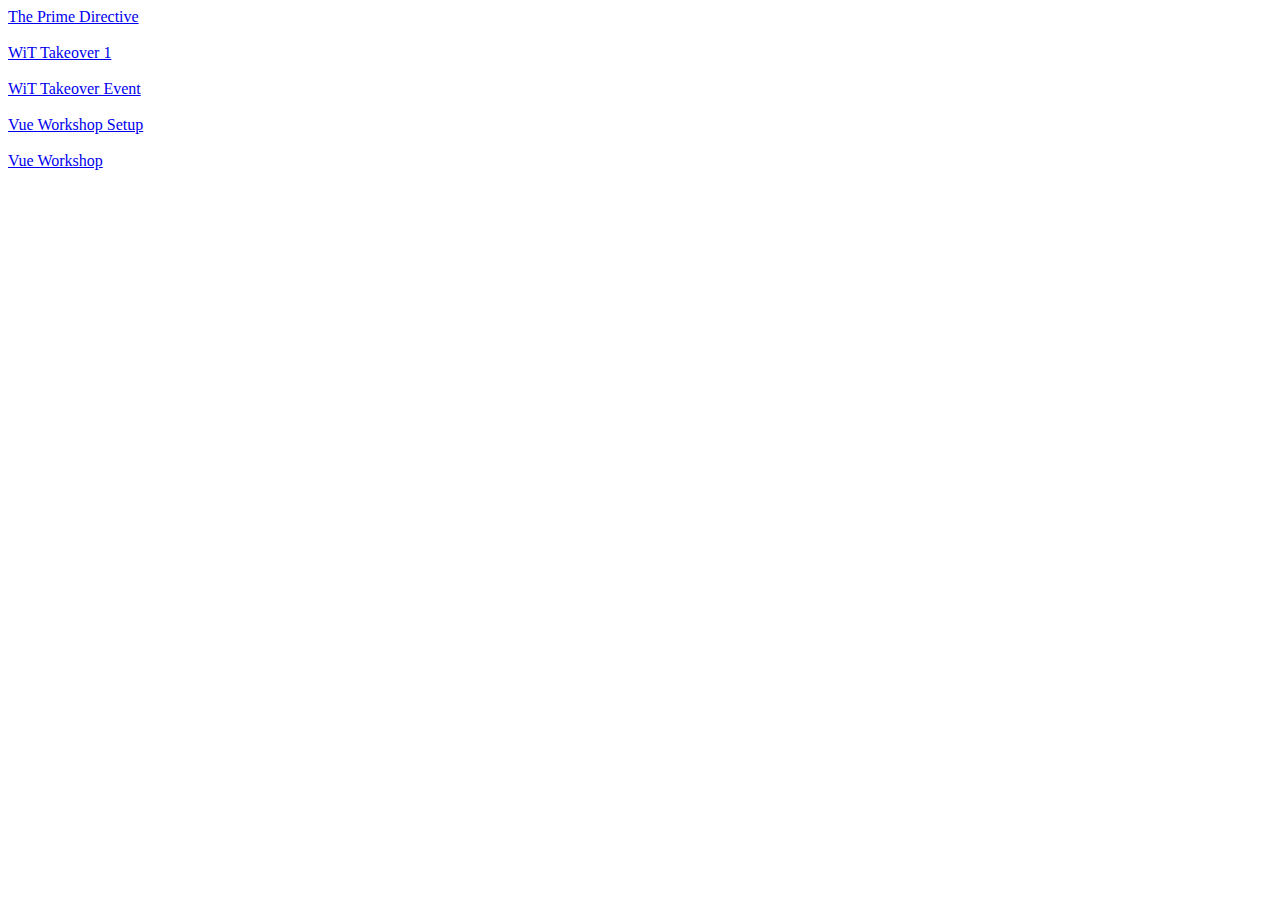
<file: index.html>
<html>
    <head>
        <title>JCMC - Slides</title>
    </head>
    <body>
        <a href="prime_directive/prime_1.html">The Prime Directive</a>
        <br /><br />
        <a href="prime_directive/takeover.html">WiT Takeover 1</a>
        <br /><br />
        <a href="prime_directive/takeover_intro.html">WiT Takeover Event</a>
        <br /><br />
        <a href="prime_directive/vue_workshop_setup">Vue Workshop Setup</a>
        <br /><br />
        <a href="prime_directive/vue_workshop">Vue Workshop</a>
    </body>
</html>
</file>
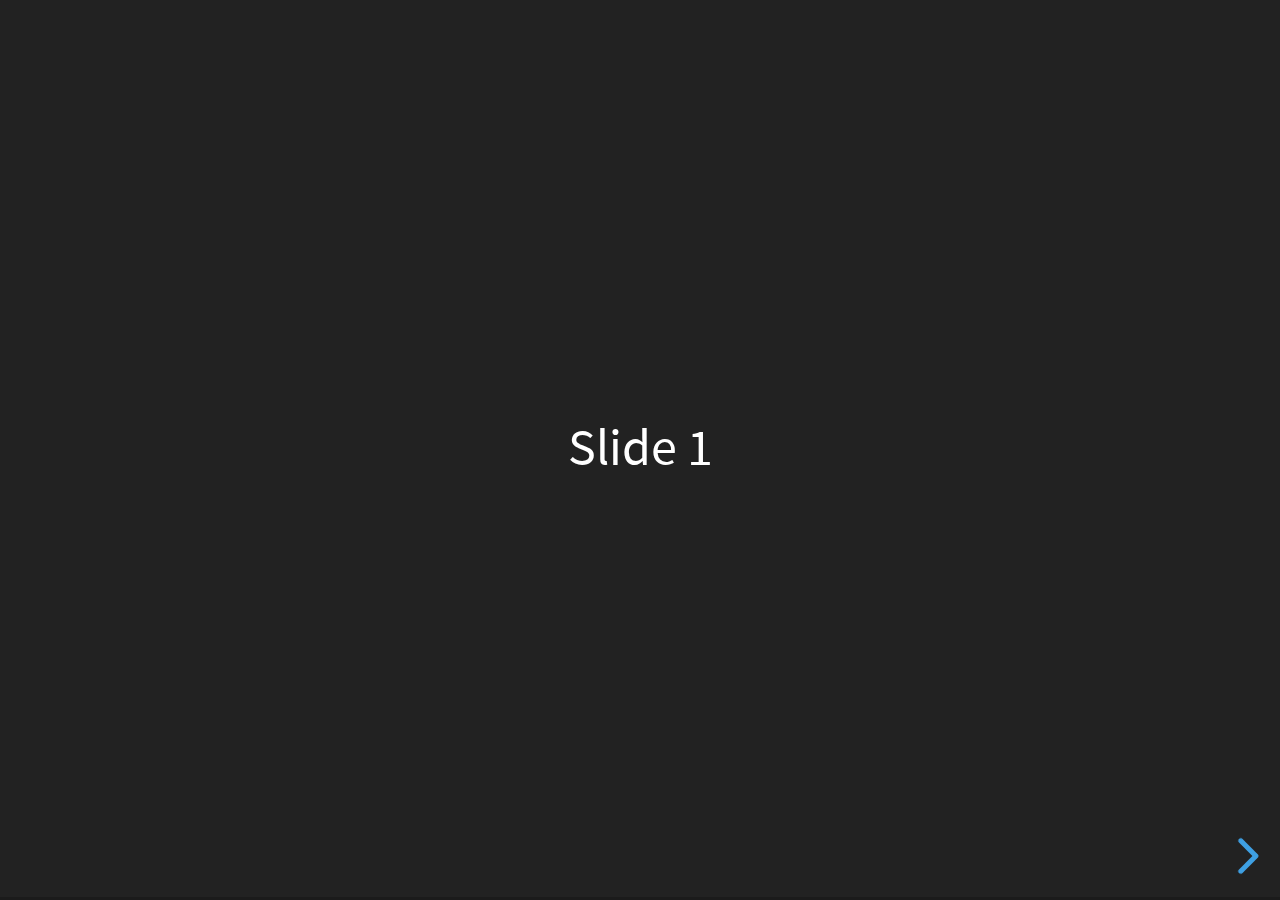
<file: prime_directive/index.html>
<!doctype html>
<html>
	<head>
		<meta charset="utf-8">
		<meta name="viewport" content="width=device-width, initial-scale=1.0, maximum-scale=1.0, user-scalable=no">

		<title>reveal.js</title>

		<link rel="stylesheet" href="css/reveal.css">
		<link rel="stylesheet" href="css/theme/black.css">

		<!-- Theme used for syntax highlighting of code -->
		<link rel="stylesheet" href="lib/css/zenburn.css">

		<!-- Printing and PDF exports -->
		<script>
			var link = document.createElement( 'link' );
			link.rel = 'stylesheet';
			link.type = 'text/css';
			link.href = window.location.search.match( /print-pdf/gi ) ? 'css/print/pdf.css' : 'css/print/paper.css';
			document.getElementsByTagName( 'head' )[0].appendChild( link );
		</script>
	</head>
	<body>
		<div class="reveal">
			<div class="slides">
				<section>Slide 1</section>
				<section>Slide 2</section>
			</div>
		</div>

		<script src="lib/js/head.min.js"></script>
		<script src="js/reveal.js"></script>

		<script>
			// More info about config & dependencies:
			// - https://github.com/hakimel/reveal.js#configuration
			// - https://github.com/hakimel/reveal.js#dependencies
			Reveal.initialize({
				dependencies: [
					{ src: 'plugin/markdown/marked.js' },
					{ src: 'plugin/markdown/markdown.js' },
					{ src: 'plugin/notes/notes.js', async: true },
					{ src: 'plugin/highlight/highlight.js', async: true, callback: function() { hljs.initHighlightingOnLoad(); } }
				]
			});
		</script>
	</body>
</html>
</file>
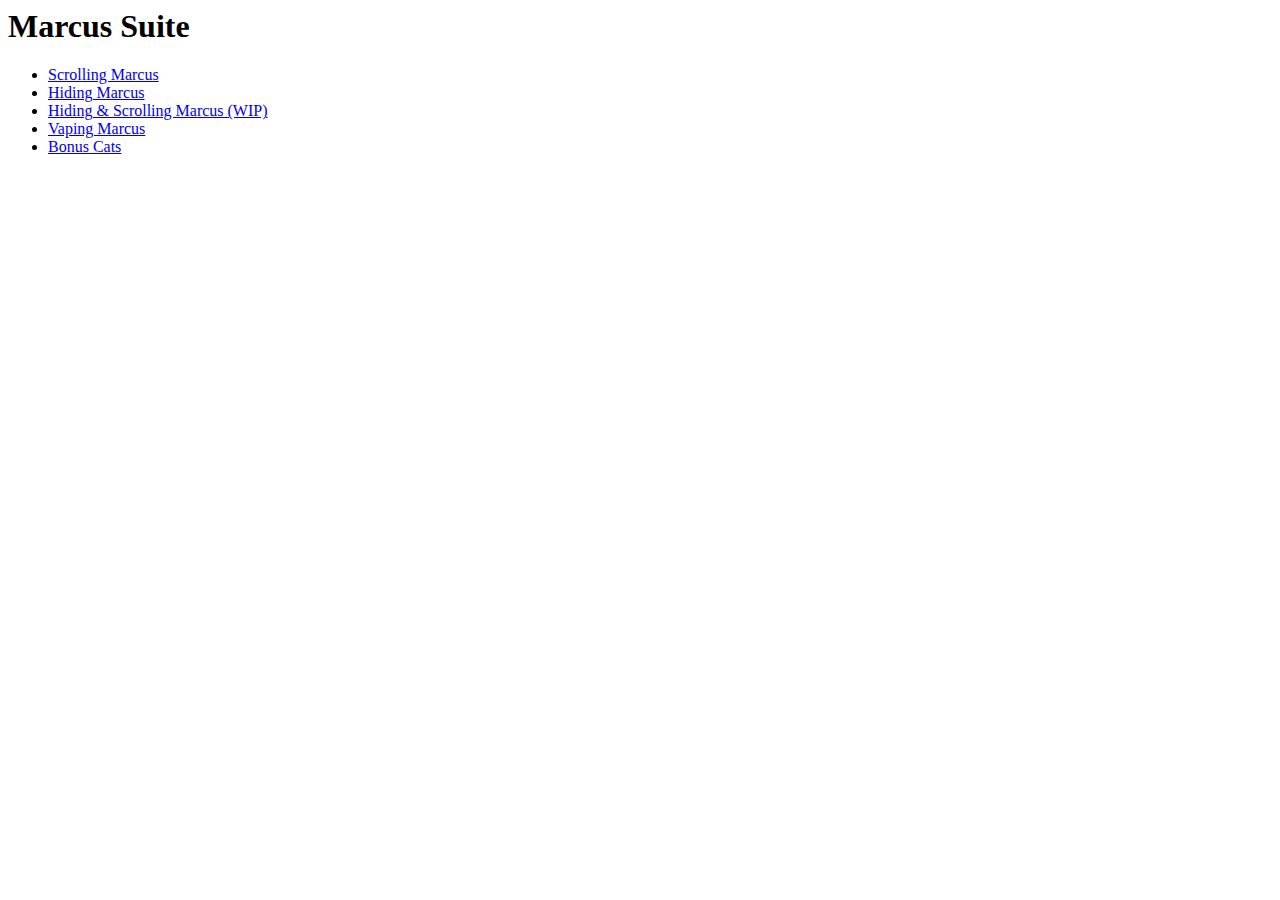
<file: prime_directive/marcus-suite/index.html>
<html>

<head>
    <title>Marcus Suite</title>
    
</head>

<body>
<h1>Marcus Suite</h1>
    <ul>
        <li>
            <a href="./scrolling-marcus">Scrolling Marcus</a>
        </li>
        <li>
            <a href="./hiding-marcus">Hiding Marcus</a>
        </li>
        <li>
            <a href="./hiding-and-scrolling-marcus">Hiding & Scrolling Marcus (WIP)</a>
        </<li>
        <li>
            <a href="./vaping-marcus">Vaping Marcus</a>
            </<li>
        <li>
            <a href="./bonus-cats">Bonus Cats</a>
            </<li>
    </ul>
</body>

</html>
</file>
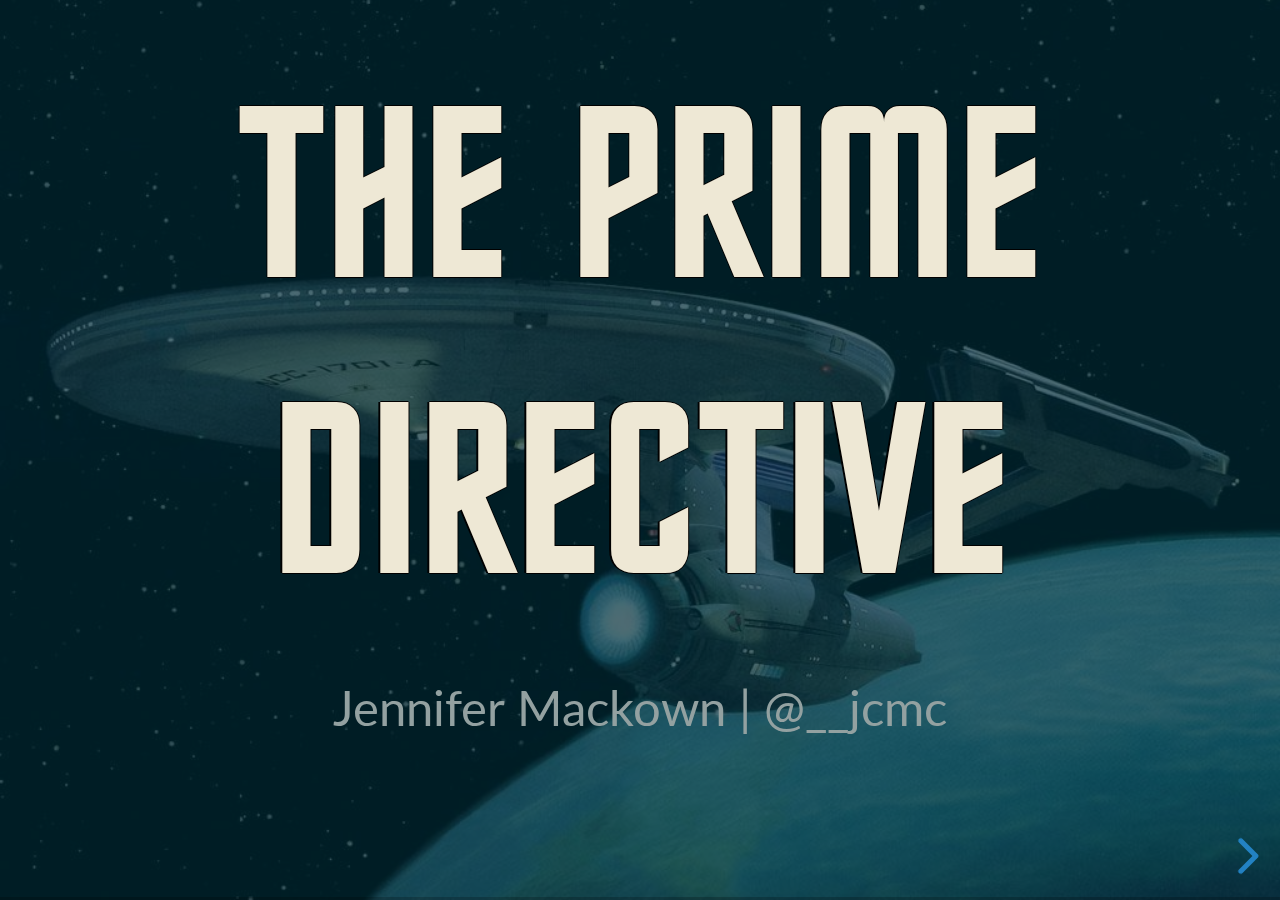
<file: prime_directive/prime_1.html>
<!doctype html>
<html lang="en">

<head>
    <meta charset="utf-8">

    <title>JCMC - The Prime Directive</title>

    <meta name="description" content="A framework for easily creating beautiful presentations using HTML">
    <meta name="author" content="Hakim El Hattab">

    <meta name="apple-mobile-web-app-capable" content="yes">
    <meta name="apple-mobile-web-app-status-bar-style" content="black-translucent">

    <meta name="viewport" content="width=device-width, initial-scale=1.0, maximum-scale=1.0, user-scalable=no">

    <link rel="stylesheet" href="css/reveal.css">
    <link rel="stylesheet" href="css/theme/moon.css" id="theme">

    <!-- Theme used for syntax highlighting of code -->
    <link rel="stylesheet" href="lib/css/zenburn.css">

    <!-- JCMC Theme -->
    <link href="https://fonts.googleapis.com/css?family=Londrina+Outline" rel="stylesheet">
    <link rel="stylesheet" href="lib/css/jcmc.css">

    <!-- Custom CSS for this talk only -->
    <link rel="stylesheet" href="lib/css/prime_directive.css">

    <!-- Printing and PDF exports -->
    <script>
        var link = document.createElement('link');
        link.rel = 'stylesheet';
        link.type = 'text/css';
        link.href = window.location.search.match(/print-pdf/gi) ? 'css/print/pdf.css' : 'css/print/paper.css';
        document.getElementsByTagName('head')[0].appendChild(link);
    </script>

    <!--[if lt IE 9]>
		<script src="lib/js/html5shiv.js"></script>
		<![endif]-->
</head>

<body>



    <div class="reveal">
        <div class="slides">
                <section data-background-image="lib/images/enterprise.jpg">
                    <h1>The Prime Directive</h1>
                    
                    <span class="contact">
                        Jennifer Mackown | @__jcmc
                    </span>
                    <span class="title">
                        <span id="logo" style="margin-top: 3vw !important;">
                            <span id="eyes">:</span><span id="hair">}</span>
                        </span>
                    </span>
                    <!-- <aside class="notes">
                        There is a concept in Agile called "The Prime Directive". 
                        It was designed to be used in retrospectives, but I think it
                        has a broader application, across all areas of work and life.
                        The concept is:
                    </aside> -->
                </section>
                
                <section data-transition="concave" data-background-image="lib/images/stars.jpg">
                    <!-- <span class="title">
                        <span id="logo" style="margin-top: 3vw !important;">
                            <span id="eyes">:</span><span id="hair">}</span>
                        </span>
                    </span> -->
                    <blockquote cite="Norm Kerth, Project Retrospectives: A Handbook for Team Review">
                        "Regardless of what we discover, we understand and truly believe that everyone did the best job they could, given what
                        they knew at the time, their skills and abilities, the resources available, and the situation at hand."

                    </blockquote>

                    <h4>Norm Kerth, Project Retrospectives: A Handbook for Team Review</h3>

                </section>

                <section data-background-image="lib/images/picard_wtf.jpg">
                    <h1>But... why?</h2>
                    <!-- <span class="title">
                        <span id="logo" style="margin-top: 3vw !important;">
                            <span id="eyes">:</span><span id="hair">}</span>
                        </span>
                    </span> -->

                    <!-- <aside class="notes">
                        Why is this important though?
                        I don't know what you all do for work, but I am a full stack developer.
                        My job requires a lot of creativitiy, regardless of the specific
                        domain I am working in at that moment. I also work within a team of 
                        equally intillegent, creative people.
                        <br />
                        In order to work together, we have to approach work with a positive mindset.
                        We have to work in an atmophere where people are free to present idea, where
                        we trust each other and can be open with advice or cricisisms. 
                        Most importantly, we need to build a blame-free culture, where no one 
                        is afraid make mistakes.

                    </aside> -->
                </section>

                <section data-background-image="lib/images/needs_of_many.jpg">
                    <h2>
                        This is actually really hard to do
                    </h2>
                    <!-- <span class="title">
                        <span id="logo" style="margin-top: 3vw !important;">
                            <span id="eyes">:</span><span id="hair">}</span>
                        </span>
                    </span> -->
                    <!-- <aside class="notes">
                        It's human nature to find someone to blame when things go wrong.
                        In the moment, it's cathartic - especially if it's not YOUR fault!
                        <br />
                        You're destroying your team's morale, you are wasting energy
                        not actually fixing the problem
                        and you are displaying a staggering amount of arrogance, by assuming that
                        someone just doesn't know what they're doing. You don't know what was
                        going on at at the time. To assume you automatically know better is 
                        incredibly patronising.
                        <br />
                        The Code might look bad to an outsider, but given the circumstances, 
                        it might be the perfect solution....
                        And here's a few examples!
                    </aside> -->
                </section>

                <!-- <section data-background-image="lib/images/crash.jpg">
  
                    <h2>
                        Assigning blame doesn't fix the problem
                    </h2>

                    <aside class="notes">
                        It discounts the whole process that person wrote to get to that
                        solution - there may have been some circumstances you are not aware of.
                        More importantly, it doesn't actually solve the problem.
                    </aside>

                </section> -->

                <section data-transition="concave" data-background-image="lib/images/stars.jpg">
                    <img src="lib/images/no_polish.png" />
                </section>
                <!-- <section data-transition="concave" data-background-image="lib/images/stars.jpg">
                    <img src="lib/images/everything_sql.png" />
                </section>  -->
                <section data-transition="fade" data-background-image="lib/images/stars.jpg">
                    <img src="lib/images/tables_for_layout.png" />
                </section>



                <section data-transition="fade" data-background-image="lib/images/stars.jpg">
                    <img src="lib/images/tables_for_layout_2.png" />
                </section>

                <section data-transition="concave" data-background-image="lib/images/stars.jpg">
                    <img src="lib/images/school_service.png" />
                </section>

                <section data-transition="concave" data-background-image="lib/images/ermgerd.jpg">
                    <h2>Everyone writes bad code sometimes</h2>
                </section>

                <section data-transition="concave" data-background-image="lib/images/threshold.jpg">
                    <h2>Just remember - we are all doing the best we can</h2>
                </section>

                <section data-transition="concave" data-background-image="lib/images/thanks.jpg">
                    <h1>Thanks</h1>
                    <h3>www.jcmc.dev</h3>
                    <h3>@__jcmc</h3>
                    <p class="copyright">
                        Images copyright CBS/Paramount Pictures
                    </p>
                    <span class="title">
                        <span id="logo" style="margin-top: 3vw !important;">
                            <span id="eyes">:</span><span id="hair">}</span>
                        </span>
                    </span>

                </section>
        </div>
    </div>


<script src="lib/js/head.min.js"></script>
<script src="js/reveal.js"></script>

<script>

    // More info https://github.com/hakimel/reveal.js#configuration
    Reveal.initialize({
        controls: true,
        progress: true,
        history: true,
        center: true,

        transition: 'slide', // none/fade/slide/convex/concave/zoom

        // More info https://github.com/hakimel/reveal.js#dependencies
        dependencies: [
            { src: 'lib/js/classList.js', condition: function () { return !document.body.classList; } },
            { src: 'plugin/markdown/marked.js', condition: function () { return !!document.querySelector('[data-markdown]'); } },
            { src: 'plugin/markdown/markdown.js', condition: function () { return !!document.querySelector('[data-markdown]'); } },
            { src: 'plugin/highlight/highlight.js', async: true, callback: function () { hljs.initHighlightingOnLoad(); } },
            { src: 'plugin/search/search.js', async: true },
            { src: 'plugin/zoom-js/zoom.js', async: true },
            { src: 'plugin/notes/notes.js', async: true }
        ]
    });

</script>

</body>

</html>
</file>
<file: prime_directive/css/theme/black.css>
/**
 * Black theme for reveal.js. This is the opposite of the 'white' theme.
 *
 * By Hakim El Hattab, http://hakim.se
 */
@import url(../../lib/font/source-sans-pro/source-sans-pro.css);
section.has-light-background, section.has-light-background h1, section.has-light-background h2, section.has-light-background h3, section.has-light-background h4, section.has-light-background h5, section.has-light-background h6 {
  color: #222; }

/*********************************************
 * GLOBAL STYLES
 *********************************************/
body {
  background: #222;
  background-color: #222; }

.reveal {
  font-family: "Source Sans Pro", Helvetica, sans-serif;
  font-size: 42px;
  font-weight: normal;
  color: #fff; }

::selection {
  color: #fff;
  background: #bee4fd;
  text-shadow: none; }

::-moz-selection {
  color: #fff;
  background: #bee4fd;
  text-shadow: none; }

.reveal .slides section,
.reveal .slides section > section {
  line-height: 1.3;
  font-weight: inherit; }

/*********************************************
 * HEADERS
 *********************************************/
.reveal h1,
.reveal h2,
.reveal h3,
.reveal h4,
.reveal h5,
.reveal h6 {
  margin: 0 0 20px 0;
  color: #fff;
  font-family: "Source Sans Pro", Helvetica, sans-serif;
  font-weight: 600;
  line-height: 1.2;
  letter-spacing: normal;
  text-transform: uppercase;
  text-shadow: none;
  word-wrap: break-word; }

.reveal h1 {
  font-size: 2.5em; }

.reveal h2 {
  font-size: 1.6em; }

.reveal h3 {
  font-size: 1.3em; }

.reveal h4 {
  font-size: 1em; }

.reveal h1 {
  text-shadow: none; }

/*********************************************
 * OTHER
 *********************************************/
.reveal p {
  margin: 20px 0;
  line-height: 1.3; }

/* Ensure certain elements are never larger than the slide itself */
.reveal img,
.reveal video,
.reveal iframe {
  max-width: 95%;
  max-height: 95%; }

.reveal strong,
.reveal b {
  font-weight: bold; }

.reveal em {
  font-style: italic; }

.reveal ol,
.reveal dl,
.reveal ul {
  display: inline-block;
  text-align: left;
  margin: 0 0 0 1em; }

.reveal ol {
  list-style-type: decimal; }

.reveal ul {
  list-style-type: disc; }

.reveal ul ul {
  list-style-type: square; }

.reveal ul ul ul {
  list-style-type: circle; }

.reveal ul ul,
.reveal ul ol,
.reveal ol ol,
.reveal ol ul {
  display: block;
  margin-left: 40px; }

.reveal dt {
  font-weight: bold; }

.reveal dd {
  margin-left: 40px; }

.reveal blockquote {
  display: block;
  position: relative;
  width: 70%;
  margin: 20px auto;
  padding: 5px;
  font-style: italic;
  background: rgba(255, 255, 255, 0.05);
  box-shadow: 0px 0px 2px rgba(0, 0, 0, 0.2); }

.reveal blockquote p:first-child,
.reveal blockquote p:last-child {
  display: inline-block; }

.reveal q {
  font-style: italic; }

.reveal pre {
  display: block;
  position: relative;
  width: 90%;
  margin: 20px auto;
  text-align: left;
  font-size: 0.55em;
  font-family: monospace;
  line-height: 1.2em;
  word-wrap: break-word;
  box-shadow: 0px 0px 6px rgba(0, 0, 0, 0.3); }

.reveal code {
  font-family: monospace;
  text-transform: none; }

.reveal pre code {
  display: block;
  padding: 5px;
  overflow: auto;
  max-height: 400px;
  word-wrap: normal; }

.reveal table {
  margin: auto;
  border-collapse: collapse;
  border-spacing: 0; }

.reveal table th {
  font-weight: bold; }

.reveal table th,
.reveal table td {
  text-align: left;
  padding: 0.2em 0.5em 0.2em 0.5em;
  border-bottom: 1px solid; }

.reveal table th[align="center"],
.reveal table td[align="center"] {
  text-align: center; }

.reveal table th[align="right"],
.reveal table td[align="right"] {
  text-align: right; }

.reveal table tbody tr:last-child th,
.reveal table tbody tr:last-child td {
  border-bottom: none; }

.reveal sup {
  vertical-align: super;
  font-size: smaller; }

.reveal sub {
  vertical-align: sub;
  font-size: smaller; }

.reveal small {
  display: inline-block;
  font-size: 0.6em;
  line-height: 1.2em;
  vertical-align: top; }

.reveal small * {
  vertical-align: top; }

/*********************************************
 * LINKS
 *********************************************/
.reveal a {
  color: #42affa;
  text-decoration: none;
  -webkit-transition: color .15s ease;
  -moz-transition: color .15s ease;
  transition: color .15s ease; }

.reveal a:hover {
  color: #8dcffc;
  text-shadow: none;
  border: none; }

.reveal .roll span:after {
  color: #fff;
  background: #068de9; }

/*********************************************
 * IMAGES
 *********************************************/
.reveal section img {
  margin: 15px 0px;
  background: rgba(255, 255, 255, 0.12);
  border: 4px solid #fff;
  box-shadow: 0 0 10px rgba(0, 0, 0, 0.15); }

.reveal section img.plain {
  border: 0;
  box-shadow: none; }

.reveal a img {
  -webkit-transition: all .15s linear;
  -moz-transition: all .15s linear;
  transition: all .15s linear; }

.reveal a:hover img {
  background: rgba(255, 255, 255, 0.2);
  border-color: #42affa;
  box-shadow: 0 0 20px rgba(0, 0, 0, 0.55); }

/*********************************************
 * NAVIGATION CONTROLS
 *********************************************/
.reveal .controls {
  color: #42affa; }

/*********************************************
 * PROGRESS BAR
 *********************************************/
.reveal .progress {
  background: rgba(0, 0, 0, 0.2);
  color: #42affa; }

.reveal .progress span {
  -webkit-transition: width 800ms cubic-bezier(0.26, 0.86, 0.44, 0.985);
  -moz-transition: width 800ms cubic-bezier(0.26, 0.86, 0.44, 0.985);
  transition: width 800ms cubic-bezier(0.26, 0.86, 0.44, 0.985); }

/*********************************************
 * PRINT BACKGROUND
 *********************************************/
@media print {
  .backgrounds {
    background-color: #222; } }
</file>
<file: prime_directive/lib/css/zenburn.css>
/*

Zenburn style from voldmar.ru (c) Vladimir Epifanov <voldmar@voldmar.ru>
based on dark.css by Ivan Sagalaev

*/

.hljs {
  display: block;
  overflow-x: auto;
  padding: 0.5em;
  background: #3f3f3f;
  color: #dcdcdc;
}

.hljs-keyword,
.hljs-selector-tag,
.hljs-tag {
  color: #e3ceab;
}

.hljs-template-tag {
  color: #dcdcdc;
}

.hljs-number {
  color: #8cd0d3;
}

.hljs-variable,
.hljs-template-variable,
.hljs-attribute {
  color: #efdcbc;
}

.hljs-literal {
  color: #efefaf;
}

.hljs-subst {
  color: #8f8f8f;
}

.hljs-title,
.hljs-name,
.hljs-selector-id,
.hljs-selector-class,
.hljs-section,
.hljs-type {
  color: #efef8f;
}

.hljs-symbol,
.hljs-bullet,
.hljs-link {
  color: #dca3a3;
}

.hljs-deletion,
.hljs-string,
.hljs-built_in,
.hljs-builtin-name {
  color: #cc9393;
}

.hljs-addition,
.hljs-comment,
.hljs-quote,
.hljs-meta {
  color: #7f9f7f;
}


.hljs-emphasis {
  font-style: italic;
}

.hljs-strong {
  font-weight: bold;
}
</file>
<file: prime_directive/css/theme/moon.css>
/**
 * Solarized Dark theme for reveal.js.
 * Author: Achim Staebler
 */
@import url(../../lib/font/league-gothic/league-gothic.css);
@import url(https://fonts.googleapis.com/css?family=Lato:400,700,400italic,700italic);
/**
 * Solarized colors by Ethan Schoonover
 */
html * {
  color-profile: sRGB;
  rendering-intent: auto; }

/*********************************************
 * GLOBAL STYLES
 *********************************************/
body {
  background: #002b36;
  background-color: #002b36; }

.reveal {
  font-family: "Lato", sans-serif;
  font-size: 40px;
  font-weight: normal;
  color: #93a1a1; }

::selection {
  color: #fff;
  background: #d33682;
  text-shadow: none; }

::-moz-selection {
  color: #fff;
  background: #d33682;
  text-shadow: none; }

.reveal .slides section,
.reveal .slides section > section {
  line-height: 1.3;
  font-weight: inherit; }

/*********************************************
 * HEADERS
 *********************************************/
.reveal h1,
.reveal h2,
.reveal h3,
.reveal h4,
.reveal h5,
.reveal h6 {
  margin: 0 0 20px 0;
  color: #eee8d5;
  font-family: "League Gothic", Impact, sans-serif;
  font-weight: normal;
  line-height: 1.2;
  letter-spacing: normal;
  text-transform: uppercase;
  text-shadow: none;
  word-wrap: break-word; }

.reveal h1 {
  font-size: 3.77em; }

.reveal h2 {
  font-size: 2.11em; }

.reveal h3 {
  font-size: 1.55em; }

.reveal h4 {
  font-size: 1em; }

.reveal h1 {
  text-shadow: none; }

/*********************************************
 * OTHER
 *********************************************/
.reveal p {
  margin: 20px 0;
  line-height: 1.3; }

/* Ensure certain elements are never larger than the slide itself */
.reveal img,
.reveal video,
.reveal iframe {
  max-width: 95%;
  max-height: 95%; }

.reveal strong,
.reveal b {
  font-weight: bold; }

.reveal em {
  font-style: italic; }

.reveal ol,
.reveal dl,
.reveal ul {
  display: inline-block;
  text-align: left;
  margin: 0 0 0 1em; }

.reveal ol {
  list-style-type: decimal; }

.reveal ul {
  list-style-type: disc; }

.reveal ul ul {
  list-style-type: square; }

.reveal ul ul ul {
  list-style-type: circle; }

.reveal ul ul,
.reveal ul ol,
.reveal ol ol,
.reveal ol ul {
  display: block;
  margin-left: 40px; }

.reveal dt {
  font-weight: bold; }

.reveal dd {
  margin-left: 40px; }

.reveal blockquote {
  display: block;
  position: relative;
  width: 70%;
  margin: 20px auto;
  padding: 5px;
  font-style: italic;
  background: rgba(255, 255, 255, 0.05);
  box-shadow: 0px 0px 2px rgba(0, 0, 0, 0.2); }

.reveal blockquote p:first-child,
.reveal blockquote p:last-child {
  display: inline-block; }

.reveal q {
  font-style: italic; }

.reveal pre {
  display: block;
  position: relative;
  width: 90%;
  margin: 20px auto;
  text-align: left;
  font-size: 0.55em;
  font-family: monospace;
  line-height: 1.2em;
  word-wrap: break-word;
  box-shadow: 0px 0px 6px rgba(0, 0, 0, 0.3); }

.reveal code {
  font-family: monospace;
  text-transform: none; }

.reveal pre code {
  display: block;
  padding: 5px;
  overflow: auto;
  max-height: 400px;
  word-wrap: normal; }

.reveal table {
  margin: auto;
  border-collapse: collapse;
  border-spacing: 0; }

.reveal table th {
  font-weight: bold; }

.reveal table th,
.reveal table td {
  text-align: left;
  padding: 0.2em 0.5em 0.2em 0.5em;
  border-bottom: 1px solid; }

.reveal table th[align="center"],
.reveal table td[align="center"] {
  text-align: center; }

.reveal table th[align="right"],
.reveal table td[align="right"] {
  text-align: right; }

.reveal table tbody tr:last-child th,
.reveal table tbody tr:last-child td {
  border-bottom: none; }

.reveal sup {
  vertical-align: super;
  font-size: smaller; }

.reveal sub {
  vertical-align: sub;
  font-size: smaller; }

.reveal small {
  display: inline-block;
  font-size: 0.6em;
  line-height: 1.2em;
  vertical-align: top; }

.reveal small * {
  vertical-align: top; }

/*********************************************
 * LINKS
 *********************************************/
.reveal a {
  color: #268bd2;
  text-decoration: none;
  -webkit-transition: color .15s ease;
  -moz-transition: color .15s ease;
  transition: color .15s ease; }

.reveal a:hover {
  color: #78b9e6;
  text-shadow: none;
  border: none; }

.reveal .roll span:after {
  color: #fff;
  background: #1a6091; }

/*********************************************
 * IMAGES
 *********************************************/
.reveal section img {
  margin: 15px 0px;
  background: rgba(255, 255, 255, 0.12);
  border: 4px solid #93a1a1;
  box-shadow: 0 0 10px rgba(0, 0, 0, 0.15); }

.reveal section img.plain {
  border: 0;
  box-shadow: none; }

.reveal a img {
  -webkit-transition: all .15s linear;
  -moz-transition: all .15s linear;
  transition: all .15s linear; }

.reveal a:hover img {
  background: rgba(255, 255, 255, 0.2);
  border-color: #268bd2;
  box-shadow: 0 0 20px rgba(0, 0, 0, 0.55); }

/*********************************************
 * NAVIGATION CONTROLS
 *********************************************/
.reveal .controls {
  color: #268bd2; }

/*********************************************
 * PROGRESS BAR
 *********************************************/
.reveal .progress {
  background: rgba(0, 0, 0, 0.2);
  color: #268bd2; }

.reveal .progress span {
  -webkit-transition: width 800ms cubic-bezier(0.26, 0.86, 0.44, 0.985);
  -moz-transition: width 800ms cubic-bezier(0.26, 0.86, 0.44, 0.985);
  transition: width 800ms cubic-bezier(0.26, 0.86, 0.44, 0.985); }

/*********************************************
 * PRINT BACKGROUND
 *********************************************/
@media print {
  .backgrounds {
    background-color: #002b36; } }
</file>
<file: prime_directive/lib/css/jcmc.css>
/* theme overrides */
.wrapper{
    margin-top: 5vw;
    margin-bottom: 1vw;
}

.wrapper a:hover {
    color: rebeccapurple;
    text-decoration: none;
}
.site-header {
    border-bottom: none;
    border-top: none;
}

/* custom */
.title {
    font-family: 'Londrina Outline', cursive !important;
    font-size: 5vw !important;
    /* width: 10rem; */
    padding-left: 64vw !important;
    padding-right: 2vw !important;
    position: relative !important;
}

#name {
    position: absolute !important;
    float: left !important;
}
#logo {
    position: absolute !important;
    margin-left: 10vw !important;
    margin-top: 0.5vw !important;
  -webkit-transform: rotate(-90deg) !important;
  -moz-transform: rotate(-90deg) !important;
  -ms-transform: rotate(-90deg) !important;
  -o-transform: rotate(-90deg) !important;

}
#logo #eyes {
/*   font-family: 'Londrina Solid', cursive; */
  position: relative !important; 
  top: -0.11em !important; 
}

.footer-title {
  font-family: 'Londrina Outline', cursive;
  font-size: 2rem; 
  width: 10rem;
  padding-left: 2rem;
  padding-right: 2rem;  
}
</file>
<file: prime_directive/lib/css/prime_directive.css>
@font-face {
  font-family: 'final_frontier';
  src:  url('../../lib/font/final-frontier/final_frontier.ttf') format('truetype');
}

h1 {
    font-family: final_frontier !important;
    font-size: 5em !important;
    text-shadow: -1px 0 black, 0 1px black, 1px 0 black, 0 -1px black !important;
}

h2 {
  font-family: final_frontier !important;
  text-shadow: -1px 0 black, 0 1px black, 1px 0 black, 0 -1px black !important;
}

.reveal .slide-background.present {
    opacity: 0.3 !important;
}

.copyright {
  font-size: 0.3em !important;
}
</file>
